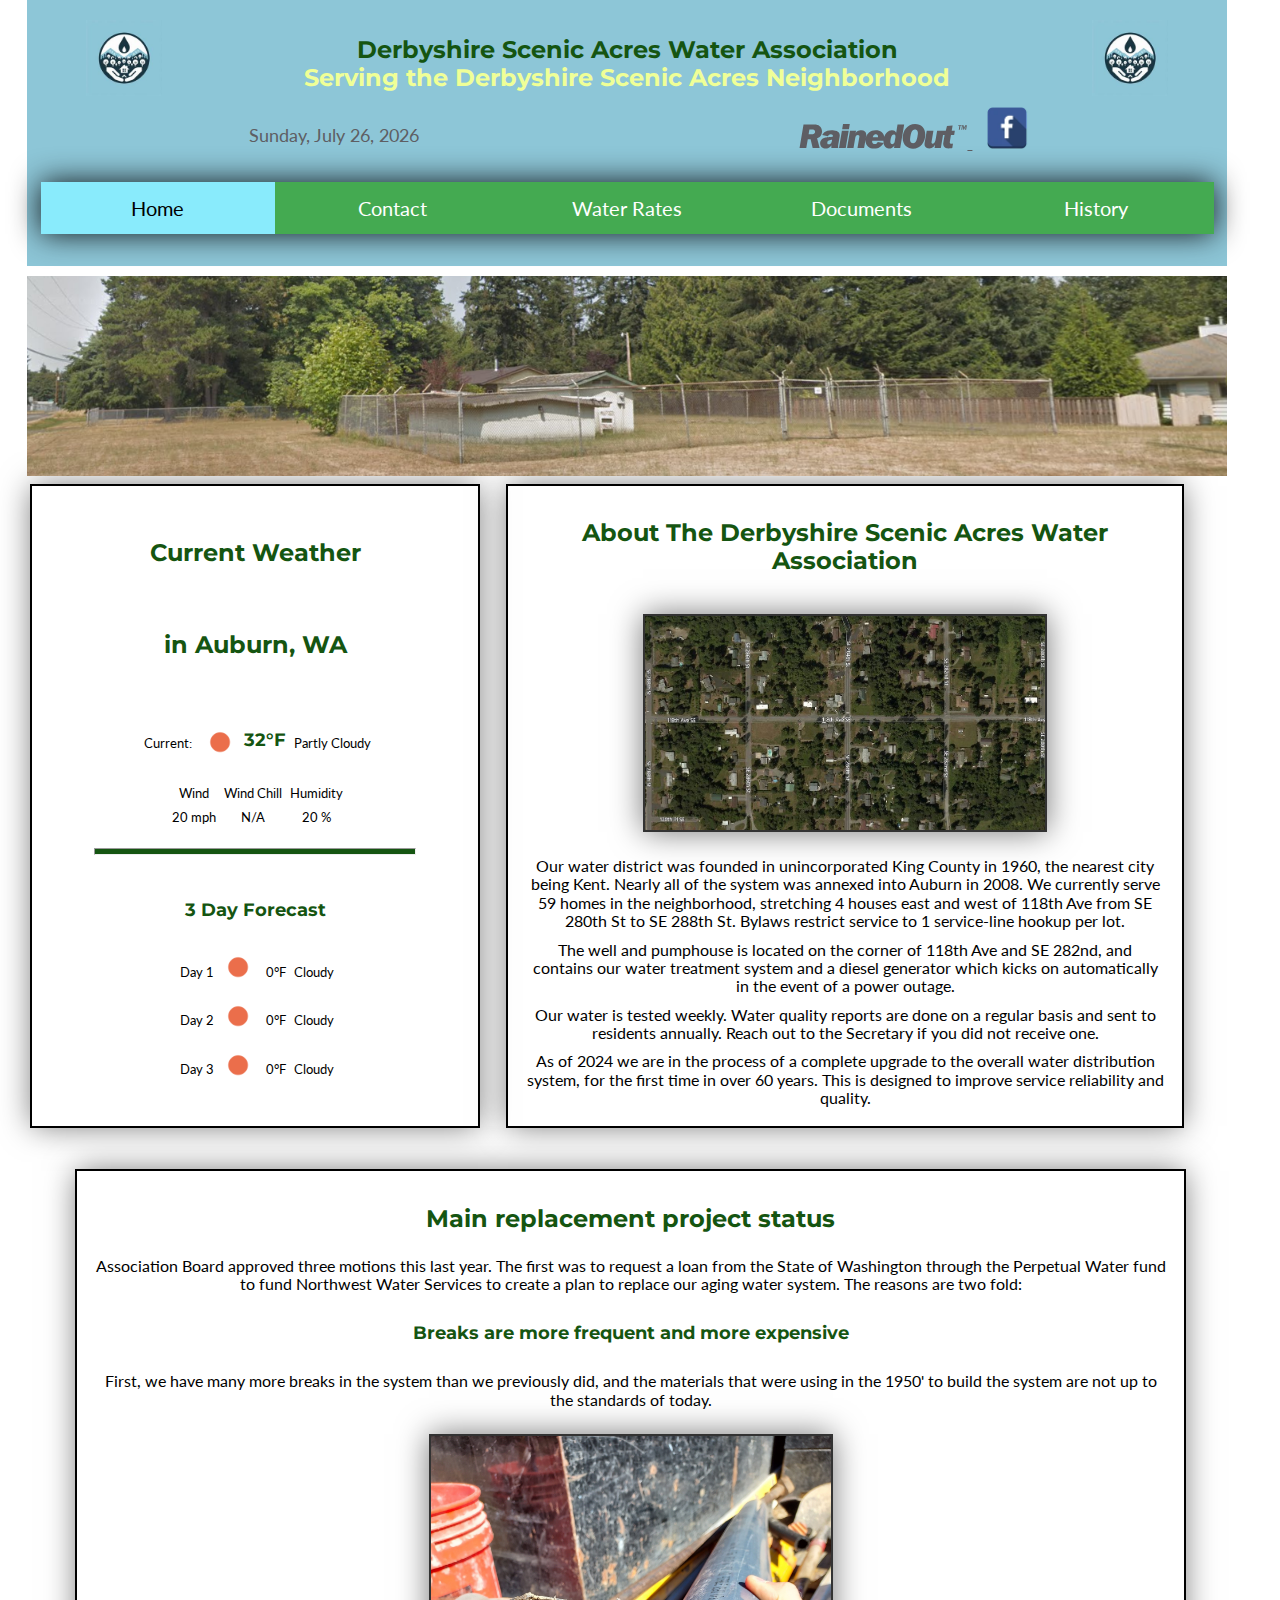
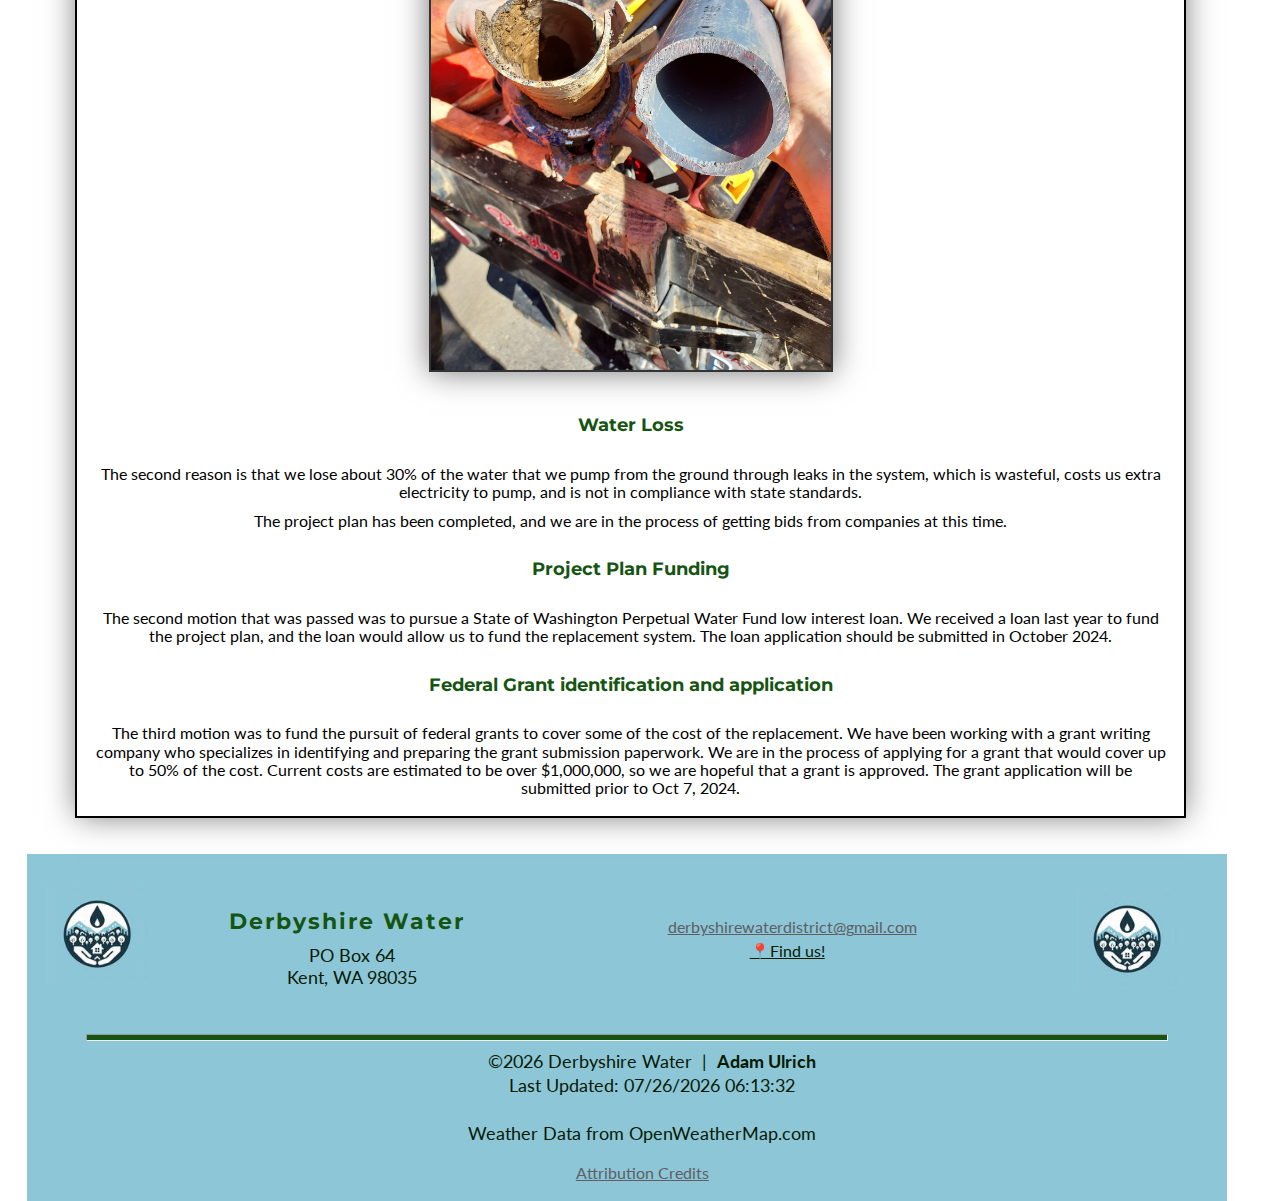
<file: index.html>
<!DOCTYPE html>
<html lang="en">

<head>
    <meta charset="UTF-8">
    <meta http-equiv="X-UA-Compatible" content="IE=edge">
    <meta name="viewport" content="width=device-width, initial-scale=1.0">
    <meta name="description" content="Derbyshire Scenic Acres Water Association">
    <meta name="theme-color" content="blue">
    <meta name="name" content="Derbyshire Water">
    <meta name="application-name" content="Derbyshire-Water">

    <link rel="shortcut icon" href="favicon.ico">
    <link rel="icon" sizes="128x128" href="images/dw-logo_128.png">
    <link rel="icon" sizes="180x180" href="images/dw-logo_180.png">
    <link rel="icon" sizes="192x192" href="images/dw-logo_192.png">
    <link rel="icon" sizes="256x256" href="images/dw-logo_256.png">
    <link rel="icon" sizes="512x512" href="images/dw-logo_512.png">

    <link rel="stylesheet" href="styles/normalize.css">
    <link rel="stylesheet" href="styles/base.css">
    <link rel="stylesheet" href="styles/medium.css">
    <link rel="stylesheet" href="styles/large.css">
    <link rel="preconnect" href="https://fonts.googleapis.com">
    <link rel="preconnect" href="https://fonts.gstatic.com" crossorigin>
    <script src="scripts/jquery-3.7.1.min.js"></script>
    <script src="scripts/script.js" defer></script>
    <script src="scripts/weather.js" defer></script>
    <script type="text/javascript">
        $(function(){
        $("[data-load]").each(function(){
            $(this).load($(this).data("load"), function(){
            });
        });
    })
    </script>
    <title>Derbyshire Water</title>
</head>
<div data-load="header.html"></div>
<body>
   
    <main>
        <div class="notifications">
            <script type="text/javascript" src="https://widgets.omnilert.net/6d96e3823b67df236c62-13246"></script>
        </div>
        <div class="hero">
            <picture class="hero-image-container">
                <source srcset="images/pumphouse.png" media="(min-width:748px) and (max-width:1199px)">
                <source srcset="images/pumphouse.png" media="(min-width:1200px)">
                <img src="images/pumphouse.png" class="hero-img" width="400" height="225"
                    alt="image of pumphouse" >
            </picture>
        </div>
        <div class="card-container">
            <div class="weather-card home-page-card">
                <h2 class="">Current Weather</h2>
                <h3 class="">in Auburn, WA</h3>
                <div class="weather-table">
                    <table id="weather" class="center">
                        <tr>
                            <td>
                                <p>Current:</p>
                            </td>
                            <td>
                                <p><img class="" id="weather_icon" src="images/01d@4x.png" height="42" width="42" loading="lazy"
                                        alt="weather icon"></p>
                            </td>
                            <td>
                                <h4><span id='temperature'>32</span>°F</h4>
                            </td>
                            <td>
                                <p><span id="forecast">Partly Cloudy</span></p>
                            </td>
                        </tr>
                    </table>
                    <table class="center">
                        <tr>
                            <td>
                                <p class="table-header">Wind</p>
                            </td>
                            <td>
                                <p class="table-header">Wind Chill</p>
                            </td>
                            <td>
                                <p class="table-header">Humidity</p>
                            </td>
                        </tr>
                        <tr>
                            <td>
                                <p><span id='wind_speed'>20</span> mph</p>
                            </td>
                            <td>
                                <p><span id='wind_chill'>N/A</span></p>
                            </td>
                            <td>
                                <p><span id='humidity'>20</span> %</p>
                            </td>
                        </tr>
                    </table>
                </div>
                <hr class="weather-table">
                <div class="weather-table">
                    <h4 class="">3 Day Forecast</h4>
                    <table id="forecast-table" class="center">
                        <tr>
                            <td>
                                <p id="day1-name">Day 1</p>
                            </td>
                            <td><img class="spotlight-icon" id="day1-icon" src="images/01d@4x.png" height="42"
                                    width="42" alt="weather icon"></td>
                            <td>
                                <p><span id='day1-temp'>0</span>°F</p>
                            </td>
                            <td>
                                <p><span id='day1-description'>Cloudy</span></p>
                            </td>
                        <tr>
                            <td>
                                <p id="day2-name">Day 2</p>
                            </td>
                            <td><img class="spotlight-icon" id="day2-icon" src="images/01d@4x.png" height="42"
                                    width="42" alt="weather icon"></td>
                            <td>
                                <p><span id='day2-temp'>0</span>°F</p>
                            </td>
                            <td>
                                <p><span id='day2-description'>Cloudy</span></p>
                            </td>
                        </tr>
                        <tr>
                            <td>
                                <p id="day3-name">Day 3</p>
                            </td>
                            <td><img class="spotlight-icon" id="day3-icon" src="images/01d@4x.png" height="42"
                                    width="42" alt="weather icon"></td>
                            <td>
                                <p><span id='day3-temp'>0</span>°F</p>
                            </td>
                            <td>
                                <p><span id='day3-description'>Cloudy</span></p>
                            </td>
                        </tr>
                    </table>
                </div>
            </div>
            <div class="about-card home-page-card">
                <h2>About The Derbyshire Scenic Acres Water Association</h2>
                <img src="images/dwmap.jpg" alt="system aerial map" width="400" height="225">
                <p>Our water district was founded in unincorporated King County in 1960, the nearest city being Kent. 
                    Nearly all of the system was annexed into Auburn in 2008. We currently serve 59 homes in the neighborhood, stretching 4
                    houses east and west of 118th Ave from SE 280th St to SE 288th St. Bylaws restrict service to 1 service-line hookup per lot.
                </p>
                <p> The well and pumphouse is located on the
                    corner of 118th Ave and SE 282nd, and contains
                    our water treatment system and a diesel
                    generator which kicks on automatically in the
                    event of a power outage.
                </p>
                <p>
                    Our water is tested weekly. Water quality reports
                    are done on a regular basis and sent to
                    residents annually. Reach out to the Secretary if
                    you did not receive one.
                </p>
                <p>
                    As of 2024 we are in the process of a complete
                    upgrade to the overall water distribution system,
                    for the first time in over 60 years. This is
                    designed to improve service reliability and
                    quality.</p>
            </div>

            <div class="home-page-card status-card">
                <h2>Main replacement project status</h2>
                <p >Association Board approved three motions this last year. The first was to request a loan from the State of Washington 
                    through the Perpetual Water fund to fund Northwest Water Services to create a plan to replace our aging water 
                    system. The reasons are two fold:
                </p>
                <h4>Breaks are more frequent and more expensive</h4>
                <p >
                    First, we have many more breaks in the system than we previously did, and the materials that were using in the 1950'
                    to build the system are not up to the standards of today.
                </p>
                <img src="images/old_vs_new_pipe.jpg" alt="system aerial map" width="400" height="100">
                <h4>Water Loss</h4>

                <p >
                    The second reason is that we lose about 30% of the water that we pump from the ground through leaks
                    in the system, which is wasteful, costs us extra electricity to pump, and is not in compliance with
                    state standards. 
                </p>
                <p>
                    The project plan has been completed, and we are in the process of getting bids from companies at this time.
                </p>
                <h4>Project Plan Funding</h4>
                <p >
                    The second motion that was passed was to pursue a State of Washington Perpetual Water Fund low interest loan. We 
                    received a loan last year to fund the project plan, and the loan would allow us to fund the replacement system. The 
                    loan application should be submitted in October 2024.
                </p>
                <h4>Federal Grant identification and application</h4>
                <p>
                    The third motion was to fund the pursuit of federal grants to cover some of the cost of the replacement. We have been working
                    with a grant writing company who specializes in identifying and preparing the grant submission paperwork. We are in the process
                    of applying for a grant that would cover up to 50% of the cost. Current costs are estimated to be over $1,000,000, so we are 
                    hopeful that a grant is approved. The grant application will be submitted prior to Oct 7, 2024.
                </p>

            </div>
        </div>
    </main>
    <div data-load="footer.html"></div>
</body>

</html>
</file>
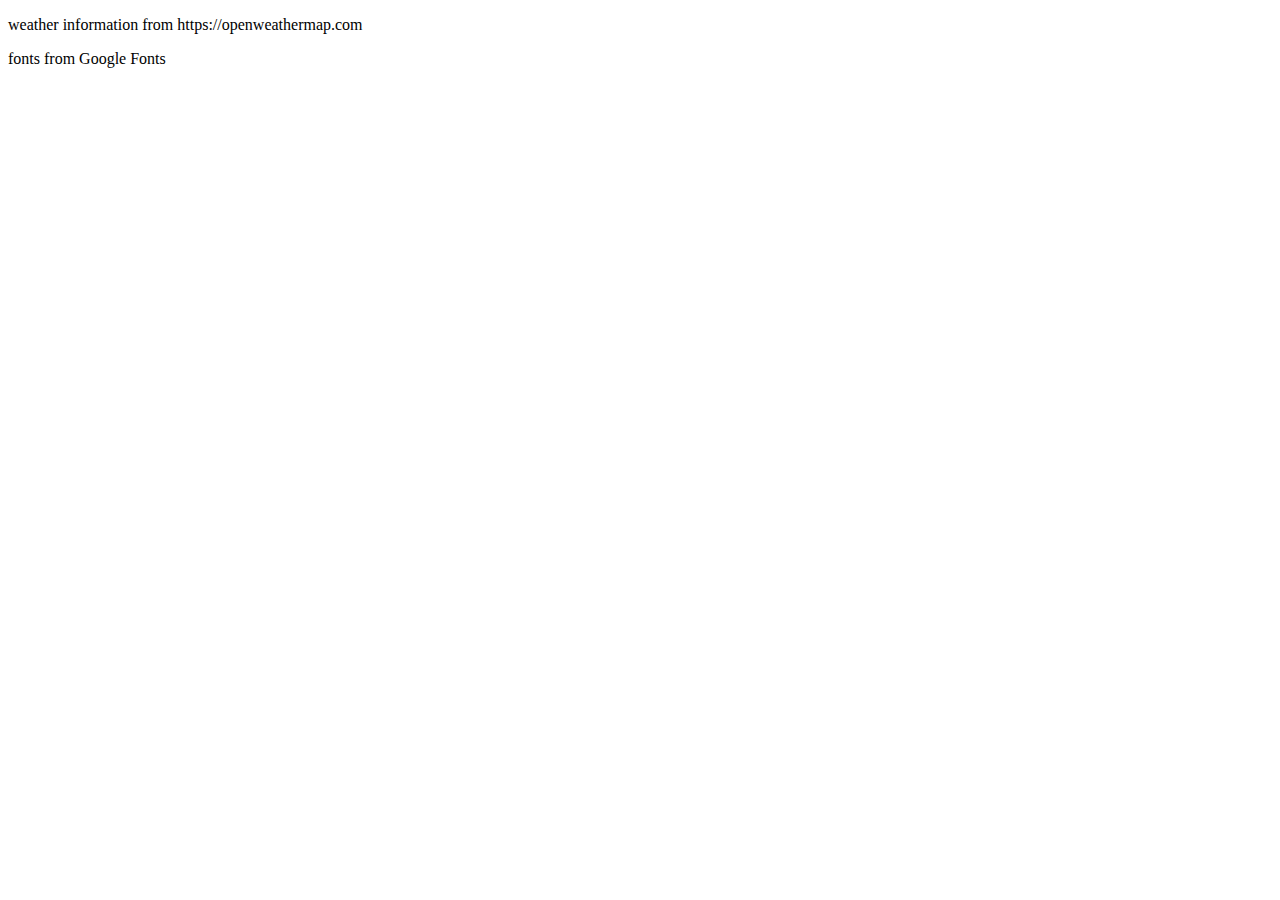
<file: attribution.html>
<!DOCTYPE html>
<html lang="en">
<head>
    <meta charset="UTF-8">
    <meta http-equiv="X-UA-Compatible" content="IE=edge">
    <meta name="viewport" content="width=device-width, initial-scale=1.0">
    <title>Document</title>
</head>
<body>
   <p>weather information from https://openweathermap.com</p>
   <p>fonts from Google Fonts</p>

</body>
</html>
</file>
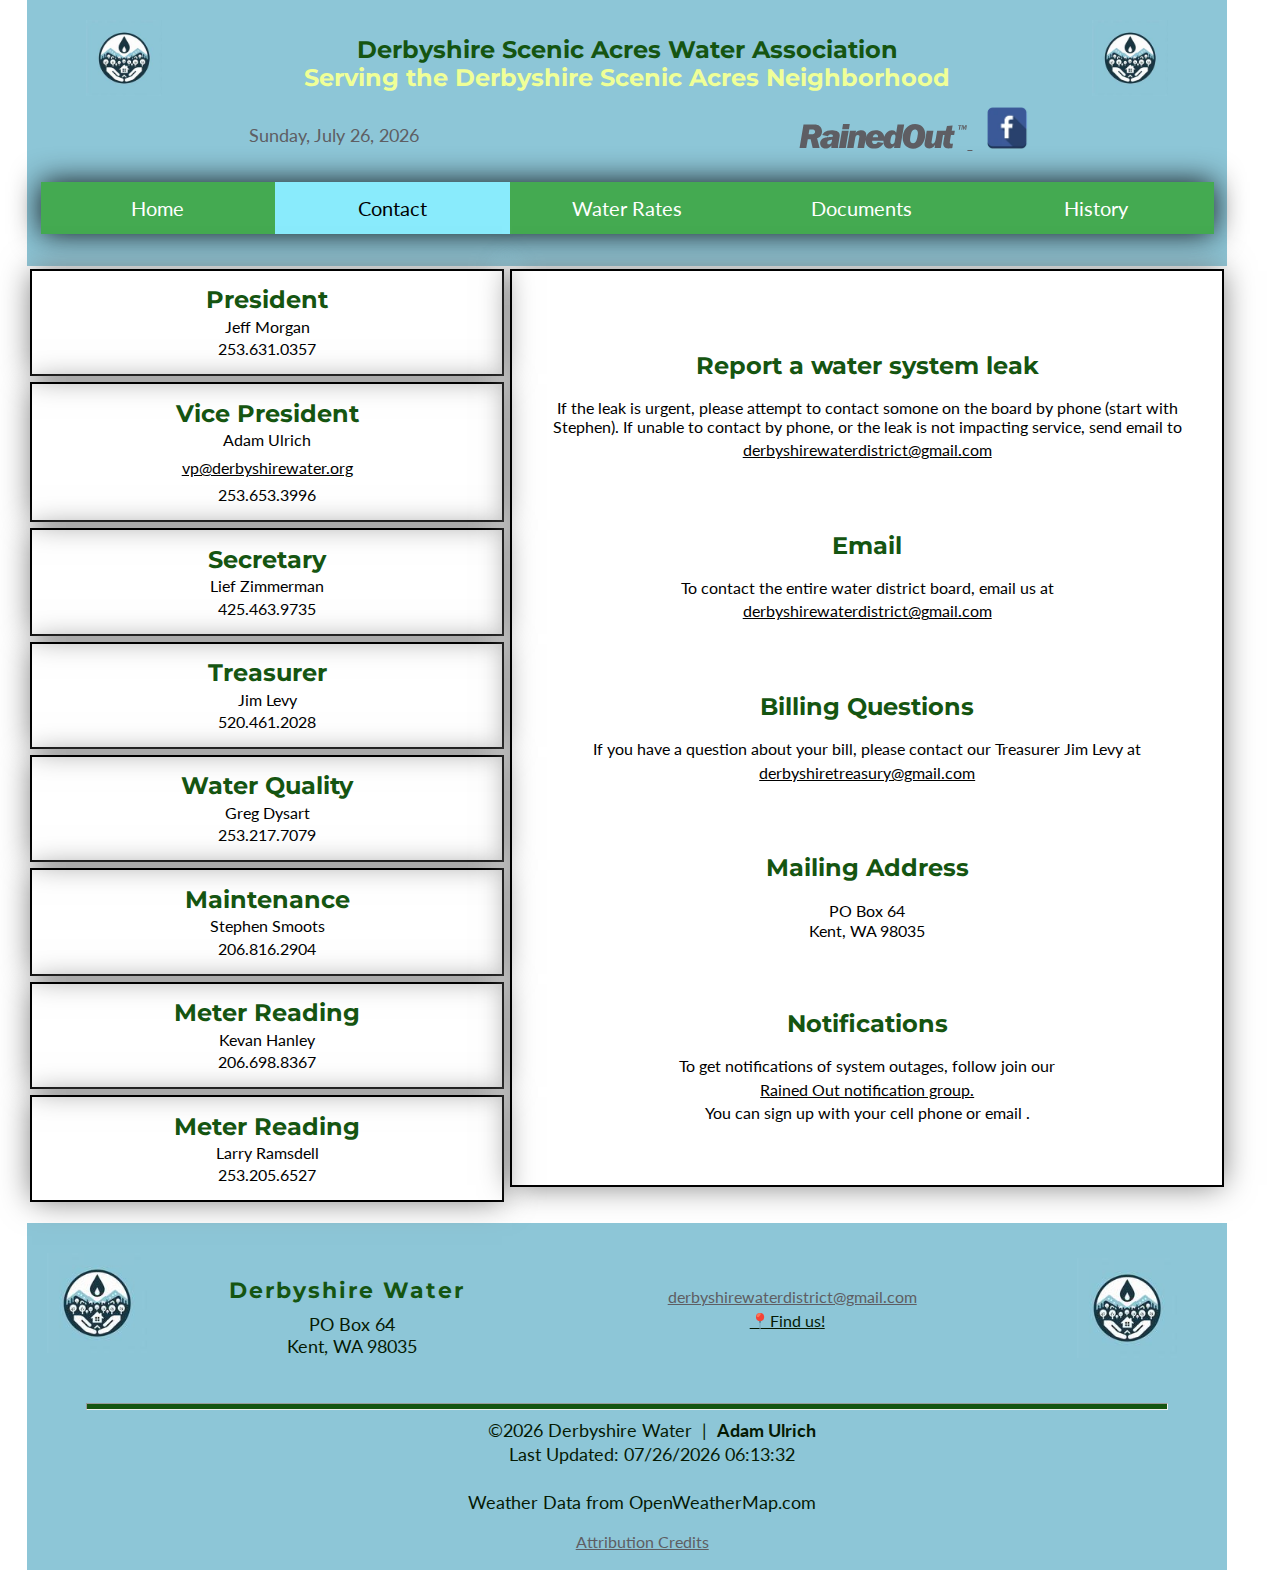
<file: contact.html>
<!DOCTYPE html>
<html lang="en">

<head>
    <meta charset="UTF-8">
    <meta http-equiv="X-UA-Compatible" content="IE=edge">
    <meta name="viewport" content="width=device-width, initial-scale=1.0">
    <meta name="description" content="Derbyshire Scenic Acres Water Association">
    <meta name="theme-color" content="blue">
    <meta name="name" content="Derbyshire Water">
    <meta name="application-name" content="Derbyshire-Water">

    <link rel="shortcut icon" href="favicon.ico">
    <link rel="icon" sizes="128x128" href="images/dw-logo_128.png">
    <link rel="icon" sizes="180x180" href="images/dw-logo_180.png">
    <link rel="icon" sizes="192x192" href="images/dw-logo_192.png">
    <link rel="icon" sizes="256x256" href="images/dw-logo_256.png">
    <link rel="icon" sizes="512x512" href="images/dw-logo_512.png">

    <link rel="stylesheet" href="styles/normalize.css">
    <link rel="stylesheet" href="styles/base.css">
    <link rel="stylesheet" href="styles/medium.css">
    <link rel="stylesheet" href="styles/large.css">
    <link rel="preconnect" href="https://fonts.googleapis.com">
    <link rel="preconnect" href="https://fonts.gstatic.com" crossorigin>
    <script src="scripts/jquery-3.7.1.min.js"></script>
    <script src="scripts/script.js" defer></script>
    <script type="text/javascript">
        $(function(){
        $("[data-load]").each(function(){
            $(this).load($(this).data("load"), function(){
            });
        });
    })
    </script>
    <title>Derbyshire Water</title>
</head>
<div data-load="header.html"></div>
<body>
   <main>
        <div class="card-container contact-card-container">
            <div class="contact-card home-page-card">
                <h2 class="contact">President</h2>
                <p class="contact">Jeff Morgan</p>
                <p class="contact">253.631.0357</p>
            </div>
            <div class="contact-card home-page-card">
                <h2 class="contact">Vice President</h2>
                <p class="contact">Adam Ulrich</p>
                <p class="contact"><a href="mailto:vp@derbyshirewater.org">vp@derbyshirewater.org</a></p>
                <p class="contact">253.653.3996</p>
            </div>
            <div class="contact-card home-page-card">
                <h2 class="contact">Secretary</h2>
                <p class="contact">Lief Zimmerman</p>
                <p class="contact">425.463.9735</p>
            </div>
            <div class="contact-card home-page-card">
                <h2 class="contact">Treasurer</h2>
                <p class="contact">Jim Levy</p>
                <p class="contact">520.461.2028</p>
            </div>
            <div class="contact-card home-page-card">
                <h2 class="contact">Water Quality</h2>
                <p class="contact">Greg Dysart</p>
                <p class="contact">253.217.7079</p>
            </div>
            <div class="contact-card home-page-card">
                <h2 class="contact">Maintenance</h2>
                <p class="contact">Stephen Smoots</p>
                <p class="contact">206.816.2904</p>
            </div>
            <div class="contact-card home-page-card">
                <h2 class="contact">Meter Reading</h2>
                <p class="contact">Kevan Hanley</p>
                <p class="contact">206.698.8367</p>
            </div>
            <div class="contact-card home-page-card">
                <h2 class="contact">Meter Reading</h2>
                <p class="contact">Larry Ramsdell</p>
                <p class="contact">253.205.6527</p>
            </div>
            <div class="home-page-card contact-about-card">
                <div>
                    <h2>Report a water system leak</h2>
                    <p class="contact">If the leak is urgent, please attempt to contact somone on the board by phone (start with Stephen). If unable to contact by phone, or the leak is not impacting service, send email to <a href="mailto:derbyshirewaterdistrict@gmail.com">derbyshirewaterdistrict@gmail.com</a></p>
                </div>
                <div>
                    <h2>Email</h2>
                    <p class="contact">To contact the entire water district board, email us at <a href="mailto:derbyshirewaterdistrict@gmail.com">derbyshirewaterdistrict@gmail.com</a></p>
                </div>
                <div>
                    <h2>Billing Questions</h2>
                    <p class="contact">If you have a question about your bill, please contact our Treasurer Jim Levy at <a href="mailto:derbyshiretreasury@gmail.com">derbyshiretreasury@gmail.com</a></p>
                </div>
                <div>
                    <h2>Mailing Address</h2>
                    <p class="contact">PO Box 64</p>
                    <p class="contact">Kent, WA 98035</p>
                </div>
                <div>
                    <h2>Notifications</h2>
                    <p class="contact">To get notifications of system outages, follow join our <a href="https://www.rainedout.net/team_page.php?a=6d96e3823b67df236c62">
                        Rained Out notification group.</a> You can sign up with your cell phone or email .</p>
                </div> 
            </div>

        </div>
    </main>
    <div data-load="footer.html"></div>
</body>

</html>
</file>
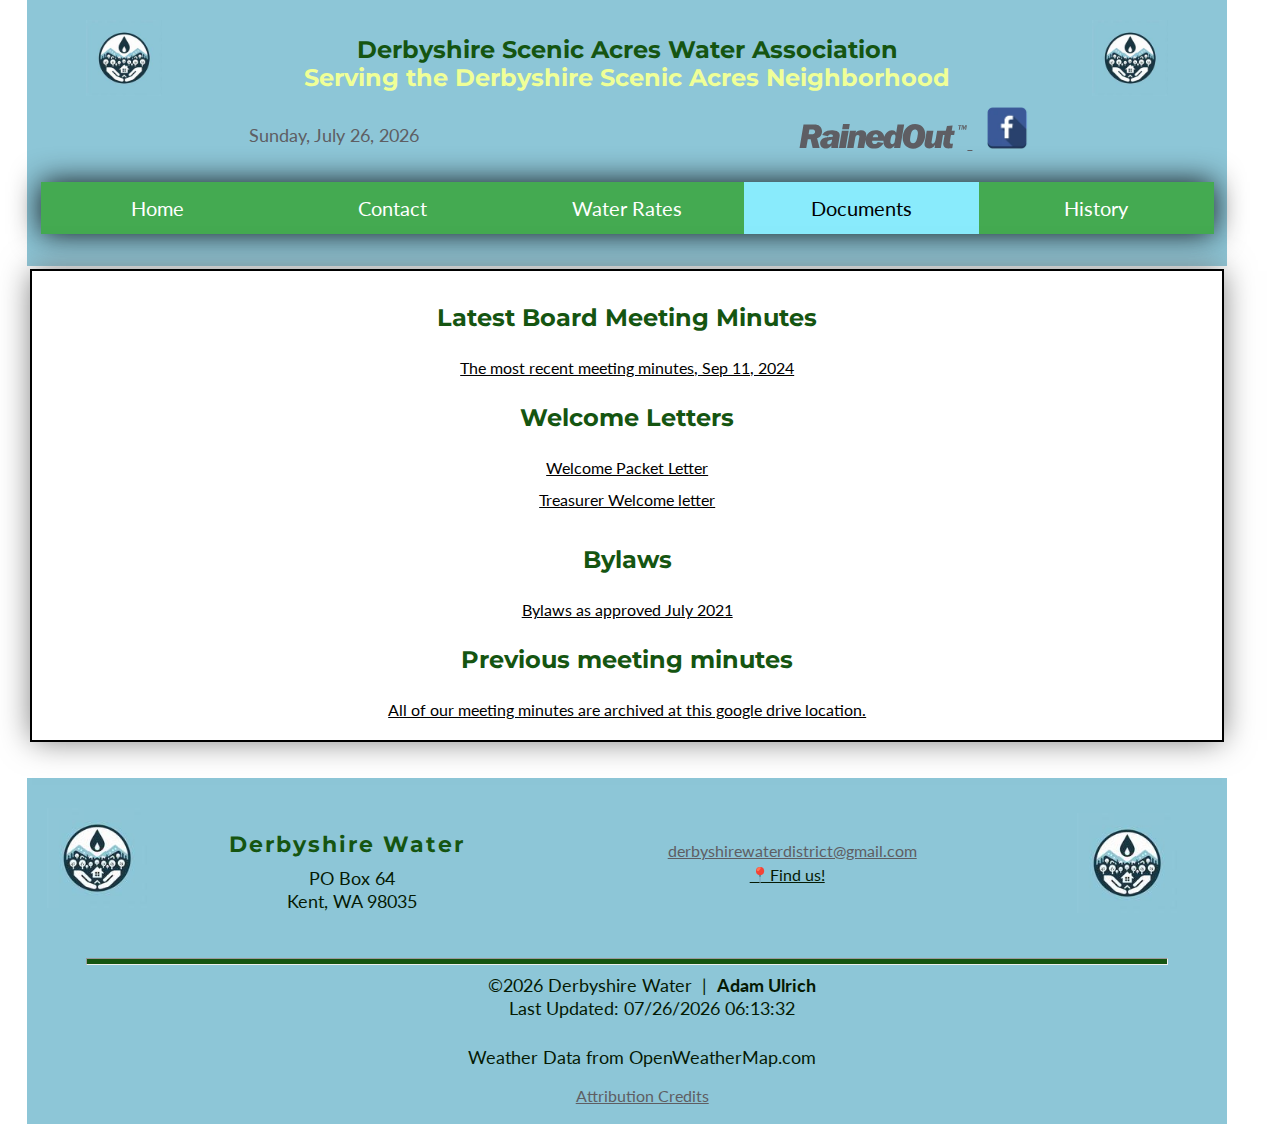
<file: documents.html>
<!DOCTYPE html>
<html lang="en">

<head>
    <meta charset="UTF-8">
    <meta http-equiv="X-UA-Compatible" content="IE=edge">
    <meta name="viewport" content="width=device-width, initial-scale=1.0">
    <meta name="description" content="Derbyshire Scenic Acres Water Association">
    <meta name="theme-color" content="blue">
    <meta name="name" content="Derbyshire Water">
    <meta name="application-name" content="Derbyshire-Water">

    <link rel="shortcut icon" href="favicon.ico">
    <link rel="icon" sizes="128x128" href="images/dw-logo_128.png">
    <link rel="icon" sizes="180x180" href="images/dw-logo_180.png">
    <link rel="icon" sizes="192x192" href="images/dw-logo_192.png">
    <link rel="icon" sizes="256x256" href="images/dw-logo_256.png">
    <link rel="icon" sizes="512x512" href="images/dw-logo_512.png">

    <link rel="stylesheet" href="styles/normalize.css">
    <link rel="stylesheet" href="styles/base.css">
    <link rel="stylesheet" href="styles/medium.css">
    <link rel="stylesheet" href="styles/large.css">
    <link rel="preconnect" href="https://fonts.googleapis.com">
    <link rel="preconnect" href="https://fonts.gstatic.com" crossorigin>
    <script src="scripts/jquery-3.7.1.min.js"></script>
    <script src="scripts/script.js" defer></script>
    <script type="text/javascript">
        $(function(){
        $("[data-load]").each(function(){
            $(this).load($(this).data("load"), function(){
            });
        });
    })
    </script>
    <title>Derbyshire Water</title>
</head>
<div data-load="header.html"></div>
<body>
   <main>
        <div class="card-container contact-card-container">
            
    
            <div class="home-page-card full-width-card">
                
                <h2>Latest Board Meeting Minutes</h2>
                <p class="contact">
                    <a href="https://docs.google.com/document/d/1UVCeKIKWALhbFLwo3DY4s8xBdn5UX8r0yCeA3-sQ7sk/edit">
                    The most recent meeting minutes, Sep 11, 2024</a>
                </p>
                <h2>Welcome Letters</h2>
                <p class="contact">
                    <a href="https://drive.google.com/file/d/1NKOeDOLUsnDqWYZvR61KjxLSgC7gMVRc/view?usp=sharing">
                    Welcome Packet Letter</a>
                    <p class="contact"><a href="https://docs.google.com/document/d/1OT21WKJRbkU_Emg9Y-sSI6VBYvRvQQu2/edit?usp=sharing&ouid=105985109172584426410&rtpof=true&sd=true">
                    Treasurer Welcome letter</a></p>
    
                </p>
                <h2>Bylaws</h2>
                <p class="contact">
                    <a href="https://drive.google.com/file/d/1NH3oojApGcI70vLmqZBZIIhqgSNR4KRK/view?usp=sharing">
                    Bylaws as approved July 2021</a>
                </p>

                <h2>Previous meeting minutes</h2>
                <p class="contact">
                    <a href="https://drive.google.com/drive/folders/1w0ibN0QZg85FNaK7JP21SMekoXAMK5FZ">
                        All of our meeting minutes are archived at this google drive location.
                    </a>
                </p>
        
            </div>

        </div>
    </main>
    <div data-load="footer.html"></div>
</body>

</html>
</file>
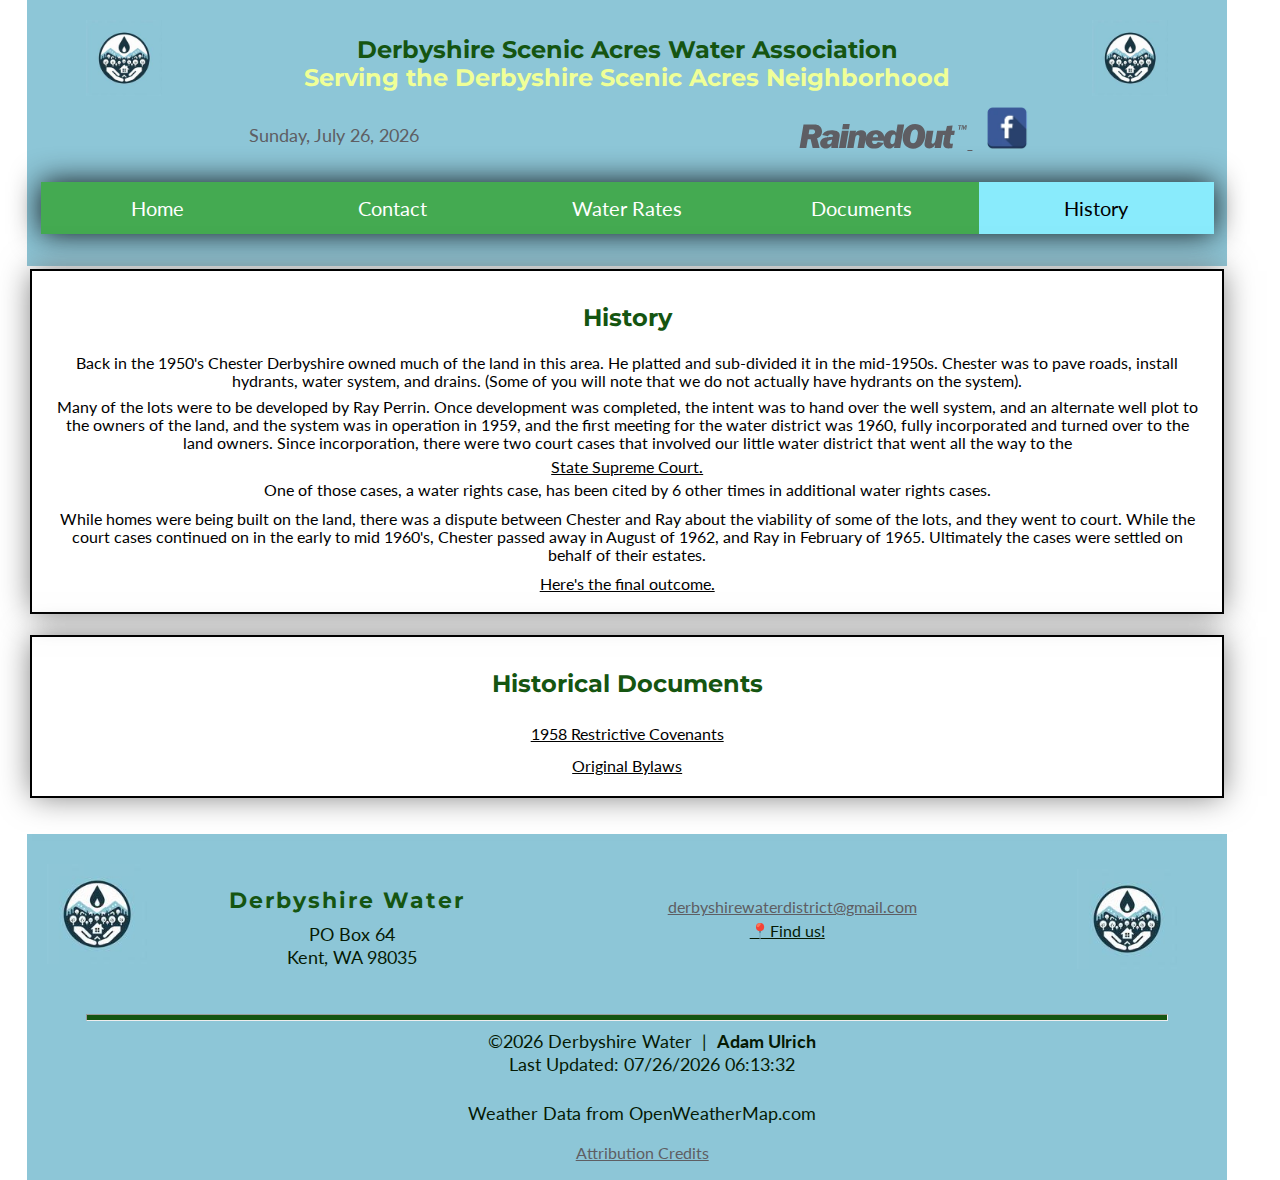
<file: history.html>
<!DOCTYPE html>
<html lang="en">

<head>
    <meta charset="UTF-8">
    <meta http-equiv="X-UA-Compatible" content="IE=edge">
    <meta name="viewport" content="width=device-width, initial-scale=1.0">
    <meta name="description" content="Derbyshire Scenic Acres Water Association">
    <meta name="theme-color" content="blue">
    <meta name="name" content="Derbyshire Water">
    <meta name="application-name" content="Derbyshire-Water">

    <link rel="shortcut icon" href="favicon.ico">
    <link rel="icon" sizes="128x128" href="images/dw-logo_128.png">
    <link rel="icon" sizes="180x180" href="images/dw-logo_180.png">
    <link rel="icon" sizes="192x192" href="images/dw-logo_192.png">
    <link rel="icon" sizes="256x256" href="images/dw-logo_256.png">
    <link rel="icon" sizes="512x512" href="images/dw-logo_512.png">

    <link rel="stylesheet" href="styles/normalize.css">
    <link rel="stylesheet" href="styles/base.css">
    <link rel="stylesheet" href="styles/medium.css">
    <link rel="stylesheet" href="styles/large.css">
    <link rel="preconnect" href="https://fonts.googleapis.com">
    <link rel="preconnect" href="https://fonts.gstatic.com" crossorigin>
    <script src="scripts/jquery-3.7.1.min.js"></script>
    <script src="scripts/script.js" defer></script>
    <script type="text/javascript">
        $(function(){
        $("[data-load]").each(function(){
            $(this).load($(this).data("load"), function(){
            });
        });
    })
    </script>
    <title>Derbyshire Water</title>
</head>
<div data-load="header.html"></div>
<body>
   <main>
        <div class="card-container contact-card-container">
            <div class="home-page-card full-width-card">
                <h2>History</h2>
                <p class="contact">Back in the 1950's Chester Derbyshire owned much of the land in this area. He platted and sub-divided it in the mid-1950s. 
                    Chester was to pave roads, install hydrants, water system, and drains. (Some of you will note that we do not actually have hydrants on the system). </p>
                <p> Many of the lots were to be developed by Ray Perrin. Once development was completed, the intent was to hand over the well system, and an alternate well plot to the owners of the land, and the system was in operation in 1959, 
                    and the first meeting for the water district was 1960, fully incorporated and turned over to the land owners. Since incorporation, there were two court cases that involved our 
                    little water district that went all the way to the <a href="https://law.justia.com/cases/washington/supreme-court/1964/36757-1.html">State Supreme Court.</a>One of those cases, a water rights case, has been cited by 6 other times in additional water rights cases.
                </p>
                <p> While homes were being built on the land, there was a dispute between Chester and Ray about the viability of some of the lots, and they went to court. While the court cases continued on in the early to mid 1960's,
                    Chester passed away in August of 1962, and Ray in February of 1965. Ultimately the cases were settled on behalf of their estates. </p> <a href="https://law.justia.com/cases/washington/supreme-court/1966/38431-1.html">Here's the final outcome.</a>
                    
            </div>
            <div class="home-page-card full-width-card">
                <h2>Historical Documents</h2>
                <p class="contact">
                    <a href="https://drive.google.com/file/d/1wjO_LnWPynK_E6zsQMJ7itYtOZKXy6dK/view?usp=sharing">
                    1958 Restrictive Covenants</a>
                </p>
                <p class="contact">
                    <a href="https://drive.google.com/file/d/0BxtgiOFWhiUoSXpDTEdkZVMxQzA/view?usp=sharing&resourcekey=0-7pqg3pgUHQAQHUxgv5yvsw">
                    Original Bylaws</a>
                </p>

            </div>

        </div>
    </main>
    <div data-load="footer.html"></div>
</body>

</html>
</file>
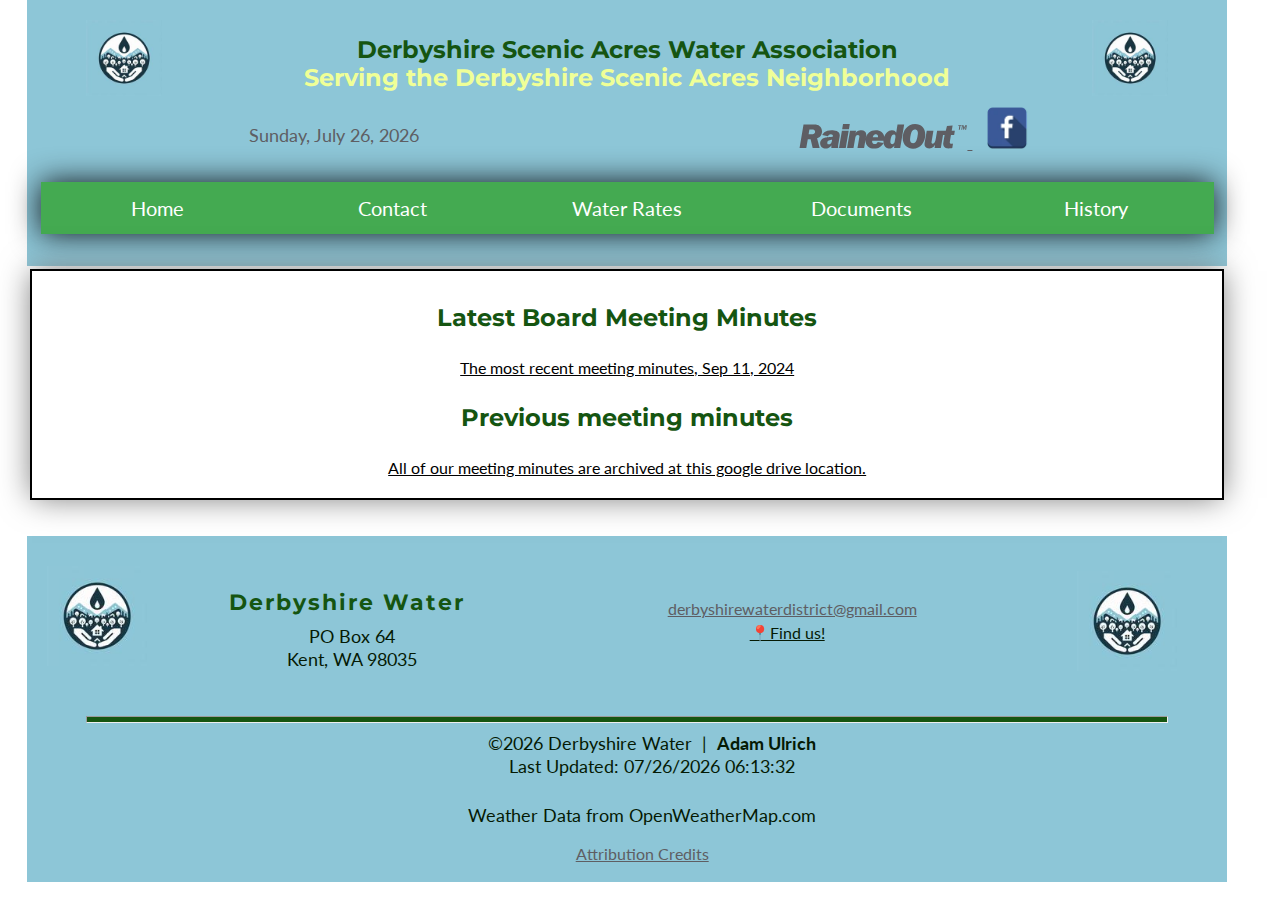
<file: minutes.html>
<!DOCTYPE html>
<html lang="en">

<head>
    <meta charset="UTF-8">
    <meta http-equiv="X-UA-Compatible" content="IE=edge">
    <meta name="viewport" content="width=device-width, initial-scale=1.0">
    <meta name="description" content="Derbyshire Scenic Acres Water Association">
    <meta name="theme-color" content="blue">
    <meta name="name" content="Derbyshire Water">
    <meta name="application-name" content="Derbyshire-Water">

    <link rel="shortcut icon" href="favicon.ico">
    <link rel="icon" sizes="128x128" href="images/dw-logo_128.png">
    <link rel="icon" sizes="180x180" href="images/dw-logo_180.png">
    <link rel="icon" sizes="192x192" href="images/dw-logo_192.png">
    <link rel="icon" sizes="256x256" href="images/dw-logo_256.png">
    <link rel="icon" sizes="512x512" href="images/dw-logo_512.png">

    <link rel="stylesheet" href="styles/normalize.css">
    <link rel="stylesheet" href="styles/base.css">
    <link rel="stylesheet" href="styles/medium.css">
    <link rel="stylesheet" href="styles/large.css">
    <link rel="preconnect" href="https://fonts.googleapis.com">
    <link rel="preconnect" href="https://fonts.gstatic.com" crossorigin>
    <script src="scripts/jquery-3.7.1.min.js"></script>
    <script src="scripts/script.js" defer></script>
    <script type="text/javascript">
        $(function(){
        $("[data-load]").each(function(){
            $(this).load($(this).data("load"), function(){
            });
        });
    })
    </script>
    <title>Derbyshire Water</title>
</head>
<div data-load="header.html"></div>
<body>
   <main>
        <div class="card-container contact-card-container">
    
            <div class="home-page-card full-width-card">
                <h2>Latest Board Meeting Minutes</h2>
                <p class="contact">
                    <a href="https://docs.google.com/document/d/1UVCeKIKWALhbFLwo3DY4s8xBdn5UX8r0yCeA3-sQ7sk/edit">
                    The most recent meeting minutes, Sep 11, 2024</a>
                </p>
                <h2>Previous meeting minutes</h2>
                <p class="contact">
                    <a href="https://drive.google.com/drive/folders/1w0ibN0QZg85FNaK7JP21SMekoXAMK5FZ">
                        All of our meeting minutes are archived at this google drive location.
                    </a>
                </p>
        
            </div>

        </div>
    </main>
    <div data-load="footer.html"></div>
</body>

</html>
</file>
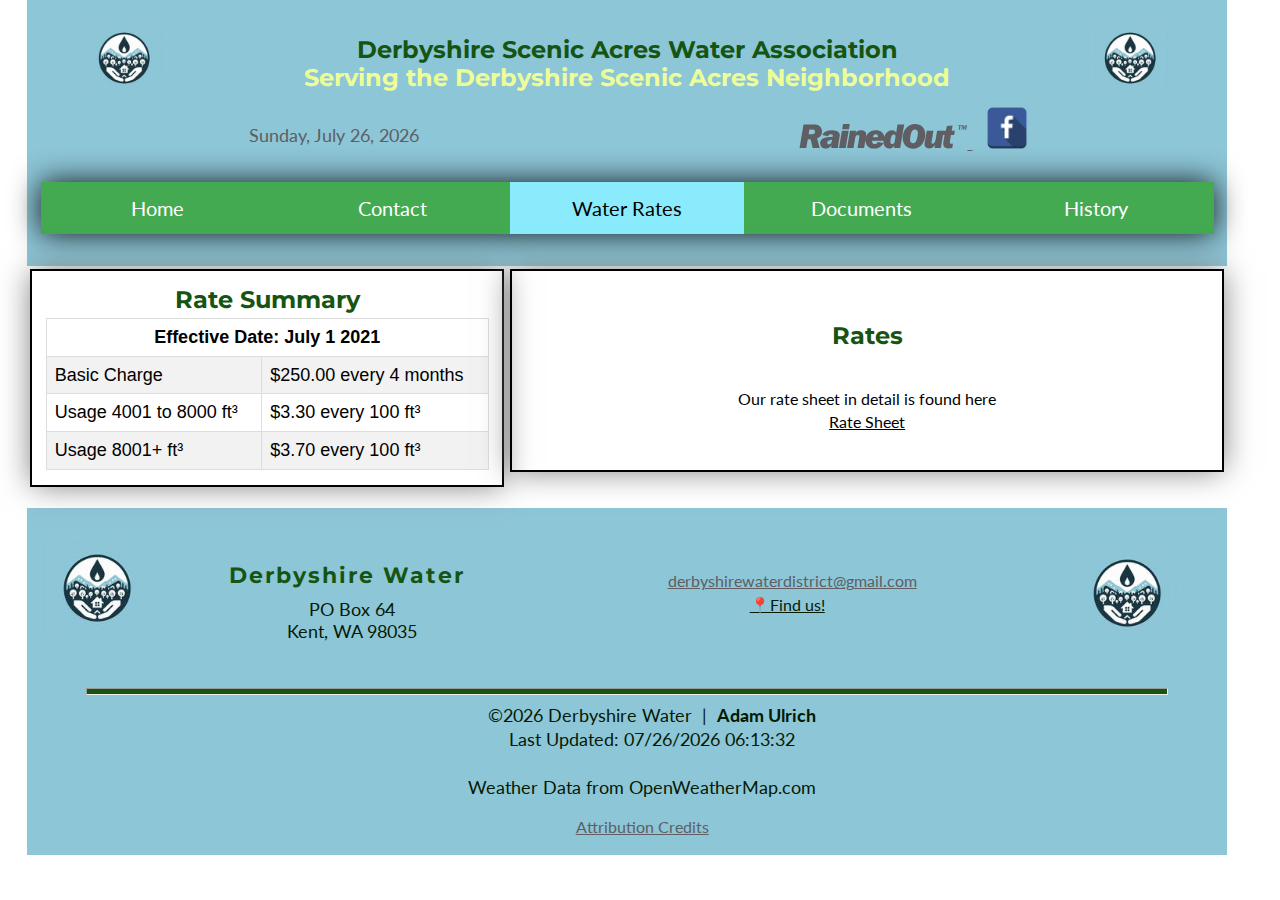
<file: rates.html>
<!DOCTYPE html>
<html lang="en">

<head>
    <meta charset="UTF-8">
    <meta http-equiv="X-UA-Compatible" content="IE=edge">
    <meta name="viewport" content="width=device-width, initial-scale=1.0">
    <meta name="description" content="Derbyshire Scenic Acres Water Association">
    <meta name="theme-color" content="blue">
    <meta name="name" content="Derbyshire Water">
    <meta name="application-name" content="Derbyshire-Water">

    <link rel="shortcut icon" href="favicon.ico">
    <link rel="icon" sizes="128x128" href="images/dw-logo_128.png">
    <link rel="icon" sizes="180x180" href="images/dw-logo_180.png">
    <link rel="icon" sizes="192x192" href="images/dw-logo_192.png">
    <link rel="icon" sizes="256x256" href="images/dw-logo_256.png">
    <link rel="icon" sizes="512x512" href="images/dw-logo_512.png">

    <link rel="stylesheet" href="styles/normalize.css">
    <link rel="stylesheet" href="styles/base.css">
    <link rel="stylesheet" href="styles/medium.css">
    <link rel="stylesheet" href="styles/large.css">
    <link rel="preconnect" href="https://fonts.googleapis.com">
    <link rel="preconnect" href="https://fonts.gstatic.com" crossorigin>
    <script src="scripts/jquery-3.7.1.min.js"></script>
    <script src="scripts/script.js" defer></script>
    <script type="text/javascript">
        $(function(){
        $("[data-load]").each(function(){
            $(this).load($(this).data("load"), function(){
            });
        });
    })
    </script>
    <title>Derbyshire Water</title>
</head>
<div data-load="header.html"></div>
<body>
   <main>
        <div class="card-container contact-card-container">
            <div class="contact-card home-page-card">
                <h2 class="contact">Rate Summary</h2>
                <table id="rates" class="contact">
                    <tr>
                        <td colspan="2" style="text-align: center;"><b>Effective Date: July 1 2021</b></td>
                    </tr>
                    <tr>
                        <td>Basic Charge</td><td>$250.00 every 4 months</td>
                    </tr>
                    <tr>
                        <td>Usage 4001 to 8000 ft³</td><td>$3.30 every 100 ft³</td>
                    </tr>
                    <tr>
                        <td>Usage 8001+ ft³</td><td>$3.70 every 100 ft³</td>
                    </tr>
                </table>    
                
            </div>
    
            <div class="home-page-card about-card">
                <h2>Rates</h2>
                <p class="contact">Our rate sheet in detail is found here
                    <a href="https://docs.google.com/spreadsheets/d/122IvC7cQc_SfuoqNYSMCIF1bhEkMeacw/edit?gid=628203259#gid=628203259">
                        Rate Sheet
                    </a>
                </p>
        
            </div>

        </div>
    </main>
    <div data-load="footer.html"></div>
</body>

</html>
</file>
<file: styles/base.css>
@charset "utf-8";

@import url("https://fonts.googleapis.com/css2?family=Montserrat&display=swap");
@import url("https://fonts.googleapis.com/css?family=Lato&display=swap");

:root {
  --primary-color: #ff8b00;
  --secondary-color: #27a221;
  --accent1-color: #ffae00b6;
  --accent2-color: #fff;
  --accent3-color: #d5ff61;
  --accent4-color: #89ebfc;
  --accent5-color: #efff97;

  /* change the values below to your chosen font(s) */
  --heading-font: "Montserrat";
  --paragraph-font: "Lato";

  /* these colors below should be chosen from among your palette colors above */
  --headline-color-on-white: #155511;

  /* headlines on a white background */
  --headline-color-on-color: #051a04;

  /* headlines on a colored background */
  --paragraph-color-on-white: #5e5e63;

  /* paragraph text on a white background */
  --paragraph-color-on-color: #5e5e63;

  /* paragraph text on a colored background */
  --paragraph-background-color: #8dc6d7;
  --nav-link-color: white;
  --nav-background-color: #2fa229c5;
  --nav-hover-link-color: #1d40a8;
  --nav-hover-background-color: #d5ff6194;

  /* hard coded values */
  --main-div-height: 200px;
  --discover-div-height: 450px;
  --discover-img-height: 300px;
}

/* banner */
.banner {
  display: none;
  background-color: var(--nav-background-color);
  line-height: 1.5;
}

/* html & body */
html {
  min-width: 280px;
  width: 98%;
  align-self: center;
}

body {
  /* width: 98%; */
  align-self: center;
  max-width: 1200px;
  margin: 0 auto;
  font-size: 18px;
  text-align: left;
}

p,
ul,
li,
a {
  font-family: var(--paragraph-font);
  color: var(--paragraph-color);
}

.menu-btn {
  width: 40px;
}

main p {
  font-size: medium;
  text-align: center;
  margin: 5px;
}

main a {
  font-size: medium;
  text-align: center;
  margin: 5px;
  display: block;
}

span.first-line::after {
  content: "\A";
  white-space: pre;
}

h1,
h2,
h3,
h4,
h5,
h6 {
  font-family: var(--heading-font);
  color: var(--headline-color-on-white);
  font-size: medium;
  text-align: center;
}

.header-style {
  font-family: var(--heading-font);
  color: var(--headline-color-on-white);
  font-size: large;
  font-weight: 900;
  text-align: center;
}

h2 {
  font-size: x-large;
  text-align: center;
}

header h2,
footer h2 {
  font-size: medium;
  text-align: center;
}

h3 {
  font-size: x-large;
}

h4 {
  font-size: large;
}

hr {
  height: 5px;
  width: 100%;
  background-color: var(--headline-color-on-white);
}

header {
  padding: 0.75em;
  text-align: center;
  color: var(--paragraph-color-on-color);
  background-color: var(--paragraph-background-color);
  display: grid;
  grid-template-columns: 1fr 2.5fr 2.5fr 1fr;
}

.header-social {
  grid-column: 1/5;
  grid-row: 2/3;
  justify-self: center;
}

.right-logo {
  display: none;
  grid-column: 4/5;
}

.navigation {
  grid-column: 1/5;
  grid-row: 4/5;
}

.main-nav {
  display: none;
  flex-flow: column;
  list-style-type: none;
  overflow: hidden;
  background-color: var(--nav-background-color);
  box-shadow: 0 0 30px #000000e6;
  padding-inline-start: 0;
}

header nav ul {
  display: flex;
  width: 100%;
  padding: 0;
  flex-direction: column;
  list-style-type: none;
  margin-left: 0;
}

.main-nav.open {
  display: flex;
  background-color: var(--nav-background-color);
  box-shadow: 0 0 30px #000000e6;
}

.subtitle {
  width: 100%;
  text-align: center;
  font-size: small;
  margin: 0 auto;
  margin-left: 0;
  letter-spacing: 0;
  color: var(--accent5-color);
}

div.home-page-card {
  display: flex;
  flex-flow: column nowrap;
  align-items: center;
  justify-content: space-evenly;
  box-shadow: 0 0 30px #777;
  outline: 2px solid black;
  padding: 0.75em;
  margin: 5px;
  width: 100%;
}

div.card-container,
div.about-us-card-container {
  display: flex;
  flex-flow: row wrap;
  width: 100%;
  min-width: 280px;
}

.date {
  grid-column: 1/5;
  grid-row: 3/4;
  width: 100%;
}

.social {
  width: 42px;
  height: auto;
  padding: 0 0.75em;
}

.brand-name {
  grid-column: 2/4;
}

#ham-btn span:nth-child(1) {
  display: block;
}

#ham-btn span:nth-child(2) {
  display: none;
}

#ham-btn.open span:nth-child(2) {
  display: block;
}

#ham-btn.open span:nth-child(1) {
  display: none;
}

#ham-btn {
  background-color: transparent;
  border: none;
  font-size: 2rem;
  color: #555;
}

/* nav within header */
nav {
  width: 100%;
}

footer a {
  margin: 10px;
  font-weight: 400;
  font-size: medium;
  color: var(--paragraph-color-on-color);
}

header nav ul li {
  padding: 0;
  width: 100%;
}

header nav ul li a {
  display: block;
  width: 100%;
  color: var(--nav-link-color);
  text-align: center;
  padding: 0.75em 0;
  text-decoration: none;
  font-size: 1.1em;
  background:
    linear-gradient(90deg,
      transparent,
      var(--nav-hover-link-color),
      transparent) bottom / var(--d, 0) 3px no-repeat;
  transition: 0.5s;
  margin-left: 0;
}

a:hover {
  color: var(--nav-hover-link-color);
}

nav a:hover {
  background-color: var(--nav-hover-background-color);
  color: var(--nav-hover-link-color);
  margin-left: 0;
  width: 110%;
}

.active {
  color: var(--accent3-color);
}

.hero-img,
picture.hero-image-container {
  width: auto;
  height: 200px;
}

.side-bar-hero,
.side-hero-img {
  width: 150px;
  height: auto;
  margin-top: 1px;
  margin-left: 2px;
  margin-bottom: 2px;
}

div.hero-image-container {
  width: auto;
  height: 100%;
}

@supports (object-fit: cover) {
  .hero-img {
    width: 100%;
    object-fit: cover;
    object-position: 0% 30%;
  }
}

@supports (object-fit: cover) {
  .side-hero-img {
    height: 100%;
    object-fit: cover;
    object-position: 70% 0%;
  }
}

/* hero styling */
div.contrast-heading,
div.hero-contrast-heading {
  margin-top: 10px;
}

div.contrast-heading a,
div.hero-contrast-heading a {
  background-color: var(--accent3-color);
  color: var(--headline-color-on-color);
  border-radius: 1em;
  border: 5px solid #0000004d;
  font-size: medium;
  padding-inline-start: 2em;
  padding-inline-end: 2em;
  padding-top: 5px;
  padding-bottom: 5px;
}

.hero {
  position: relative;
  padding: 0;
}

.hero-contrast-heading {
  position: absolute;
  bottom: 20px;
  right: 20px;
}

.hero-banner {
  position: absolute;
  top: 20px;
  left: 20px;
  margin: 0;
}

div.home-page-card img {
  margin: 20px auto;
  filter: blur(0);
  transition: filter 1s;
  box-shadow: 0 0 30px #777;
  border: 2px solid #333;
  background-color: white;
  width: 100%;
  max-width: 400px;
  height: auto;
}

div.weather-card img {
  width: 40px;
  margin: 0 auto;
  box-shadow: none;
  border: none;
}

.center {
  margin: 0 auto;
}

/* footer */
footer {
  display: flex;
  align-items: center;
  flex-direction: column;
  text-align: center;
  color: var(--headline-color-on-color);
  background-color: var(--paragraph-background-color);
  margin-top: 1em;
  justify-content: space-between;
}

.footer-logo {
  width: 100px;
  height: auto;
  margin: 15px auto;
}

.map-link {
  color: var(--headline-color-on-color);
}

footer hr {
  width: 70%;
  margin: 0 20px;
}

.footer-first-line {
  width: 100%;
  text-align: center;
  letter-spacing: 7px;
  color: var(--headline-color-on-white);
  margin-left: 0;
  line-height: 1em;
  margin-top: 10px;
  padding-bottom: 10px;
  margin-bottom: 10px;
}

.vertical-bar {
  display: none;
}

.footer-subtitle {
  text-align: center;
  font-size: 12px;
  line-height: 0.5em;
  margin-left: 0;
  margin-bottom: 10px;
  padding-bottom: 10px;
  letter-spacing: 3px;
  color: var(--nav-hover-link-color);
}

.footer-address {
  margin-bottom: 20px;
}

.footer-contact-info {
  margin-bottom: 20px;
}

.p-tight {
  margin-top: 2px;
  margin-bottom: 0;
  padding: 0;
}

.credit {
  display: block;
  width: 100%;
  text-align: center;
}

.sidebar-pictures {
  display: flex;
  flex-flow: column nowrap;
  width: 100px;
  justify-content: space-around;
}

.medium-view,
.large-view,
.sidebar-medium-view {
  display: none;
}

.weather-table {
  max-width: 320px;
  margin: 0 auto;
}

.current-menu {
  color: #000;
  background-color: var(--accent4-color);
}

.fresh-grid {
  display: grid;
  grid-template-columns: 1fr;
}

/* ----------- FORM -------------- */
.form {
  padding: 10px;
}

.form label.top,
.form div {
  display: block;
  padding-top: 1rem;
  color: var(--headline-color-on-color);
  font-size: 0.8rem;
}

.form label.top input,
.form label.top select,
.form label.top textarea {
  display: block;
  font-size: 1rem;
  border: solid 1px #999;
  border-radius: 4px;
  padding: 0.75rem;
  margin-left: 5px;
  color: #555;
  background-color: #fff7effb;
}

.form label.sbs {
  display: block;
  padding: 0.75rem 0;
  color: var(--headline-color-on-color);
}

button.submit-btn {
  border: 2px solid #49170b;
  background-color: #155511;
  color: white;
  border-radius: 1rem;
  padding: 0.75rem;
  margin-top: 15px;
  margin-left: 3px;
  width: 96%;
  max-width: 20rem;
}

button.reset-btn {
  background-color: #9c2c13;
  color: white;
}

button.submit-btn:hover {
  background-color: var(--nav-hover-background-color);
  color: var(--nav-hover-link-color);
  cursor: pointer;
}

.form label.top input {
  border-left: #fff7effb solid 6px;
}

.form label.top input:required {
  border-left: red solid 6px;
}

.form label.top input:required:valid {
  border-left: green solid 6px;
}

.scrollable {
  overflow-y: scroll;
  height: 200px;
}

.selected {
  background-color: #9c2c13;
  color: #fff;
}

fieldset {
  border: none;
}

table tr td h2,
table tr td p {
  margin: 5px 0 0 4px;
  font-size: small;
}

.margin20 {
  padding: 20px 0;
}

iframe.map {
  width: 95%;
  height: 300px;
}

iframe.blank-target {
  display: none;
}

.SmartBoard_Table {
  padding: 5px;
  font-family: Verdana, Arial, Helvetica, sans-serif;
  border: thin solid #000000;
  
  font-size: 10px;
}

.SmartBoard_Row {
  font-family: Verdana, Arial, Helvetica, sans-serif;
  color: red
}

.SmartBoard_Subject {
  font-family: Verdana, Arial, Helvetica, sans-serif;
  font-weight: bold;
  font-size: 11px;
}

.SmartBoard_DateTime {
  font-family: Verdana, Arial, Helvetica, sans-serif;
  font-variant: small-caps;
  font-size: 12px;
}

.SmartBoard_Message {
  font-family: Verdana, Arial, Helvetica, sans-serif;
  font-size: 12px;
}

.notifications {
  margin-top: 10px;
  margin-bottom: 10px;
  max-width: fit-content;
  margin-left: auto;
  margin-right: auto;
}

.status-card {
  grid-column: 1/5;
  width: 400px;
  width: max-content;
}

div.contact-card-container {
  gap: 0px;
}

div.contact-card {
  grid-column: 1/2;
  margin-bottom: 0px;
  margin-top: 5px;
}

.contact {
  margin-top: 2px;
  margin-bottom: 2px;  
}

div.contact-about-card {
  grid-column: 2/4;
  grid-row:1/9;
  margin-bottom: 0px;
  margin-top: 5px;
}

div.full-width-card {
  grid-column: 1/6;
}


#rates {
  font-family: Arial, Helvetica, sans-serif;
  border-collapse: collapse;
  width: 100%;
}

#rates td, #rates th {
  border: 1px solid #ddd;
  padding: 8px;
}

#rates tr:nth-child(even){background-color: #f2f2f2;}

#rates tr:hover {background-color: #ddd;}

#rates th {
  padding-top: 12px;
  padding-bottom: 12px;
  text-align: left;
  background-color: #04AA6D;
  color: white;
}
</file>
<file: styles/medium.css>
/* small medium view */
@media only screen and (min-width: 640px) {
  /* header */

  .header-logo {
    height: 75px;
  }

  .right-logo {
    display: block;
  }

  .brand-name h1 {
    font-size: x-large;
  }

  .subtitle {
    font-size: large;
  }

  .header-social {
    grid-column: 3/5;
    grid-row: 2/3;
    justify-self: center;
  }

  .date {
    grid-column: 1/3;
    grid-row: 2/3;
  }

  .menu-btn {
    display: none;
  }

  /* nav */
  .main-nav {
    width: 100%;
    display: flex;
    flex-flow: row nowrap;
    justify-content: space-evenly;
  }

  main {
    align-content: space-between;
    justify-content: space-between;
  }

  .scrollable {
    height: 300px;
  }
}

/* medium view */
@media only screen and (min-width: 748px) {
  /* header */
  .header-top-row .logo {
    width: 150px;
    height: auto;
  }

  .header-top-row h1 {
    font-size: xx-large;
  }

  .subtitle {
    font-size: x-large;
  }

  /* footer */
  footer {
    flex-flow: row wrap;
    justify-content: space-between;
    align-content: center;
    padding: 0;
  }

  footer div {
    margin-left: 20px;
    width: 45%;
  }

  .footer-address,
  .footer-logo {
    align-self: center;
    display: flex;
    justify-content: center;
    margin-top: 10px;
  }

  .footer-logo.large-view {
    display: none;
  }

  .address {
    display: flex;
    flex-flow: column nowrap;
    justify-content: center;
    width: 100%;
  }

  .footer-footer {
    width: 100%;
    display: flex;
    flex-flow: row wrap;
  }

  footer hr {
    margin: 0 auto;
    width: 90%;
  }

  footer p {
    margin-left: 10px;
    margin-top: 10px;
  }

  .footer-first-line {
    margin-block-start: 0;
    margin-block-end: 0;
    margin-top: 20px;
    font-size: 22px;
    letter-spacing: 2px;
  }

  .footer-subtitle {
    width: 40%;
    text-align: center;
    font-size: 14px;
    margin-top: 0;
    margin-left: 0;
    letter-spacing: 3px;
  }

  .footer-contact-info p {
    height: 7px;
  }

  .vertical-bar {
    display: inline;
  }

  .footer-footer-top-row {
    display: flex;
    flex-direction: row;
    justify-content: center;
    width: 100%;
    height: 1.3em;
  }

  .footer-footer-bottom-row {
    width: 100%;
  }

  /* header */
  header nav ul li {
    width: 100%;
  }

  header {
    padding-top: 20px;
  }

  .date {
    font-size: large;
  }

  div.card-container,
  div.about-us-card-container {
    flex-wrap: wrap;
    justify-content: space-evenly;
  }

  div.home-page-card {
    width: auto;
    margin-bottom: 20px;
  }

  div.contact-card {
    margin-bottom: 5px;
  }

  main div p.medium-view {
    margin: 20px 0;
  }

  main div .medium-view {
    display: inline;
  }

  .weather-table,
  .weather-card hr {
    max-width: 320px;
  }

  .SmartBoard_Table {
    max-width: 75%;
    margin-left: auto;
    margin-right: auto;
  }
  
}

@media only screen and (min-width: 900px) {
}
</file>
<file: styles/large.css>
@media only screen and (min-width: 1200px) {
  
  div.about-card {
    grid-column: 2/3;
    grid-row: 1/3;
    width: auto;
  }

  div.about-contact-card {
    grid-column: 2/3;
    grid-row: 1/5;
    width: auto;
  }
  
  div.weather-card {
    grid-column: 1/2;
    grid-row: 1/3;
    width: auto;
  }

  main div .large-view,
  footer div.large-view,
  .footer-logo.large-view {
    display: inline;
  }

  .weather-table {
    margin: 0 auto;
  }

  div.card-container {
    display: grid;
    gap: 20px;
    grid-template-columns: 2fr 3fr;
    flex-wrap: wrap;
  }

  div.contact-card-container {
    gap: 0px;
  }

  .footer-address,
  .footer-contact-info {
    width: 40%;
  }

  div.about-us-card-container {
    display: flex;
  }

  div.status-card {
    margin-left: 50px;
    width: 90%;
    margin: 0, auto;
  }

  .SmartBoard_Table {
    max-width: 75%;
    margin: 0, auto;
  }
  
}
</file>
